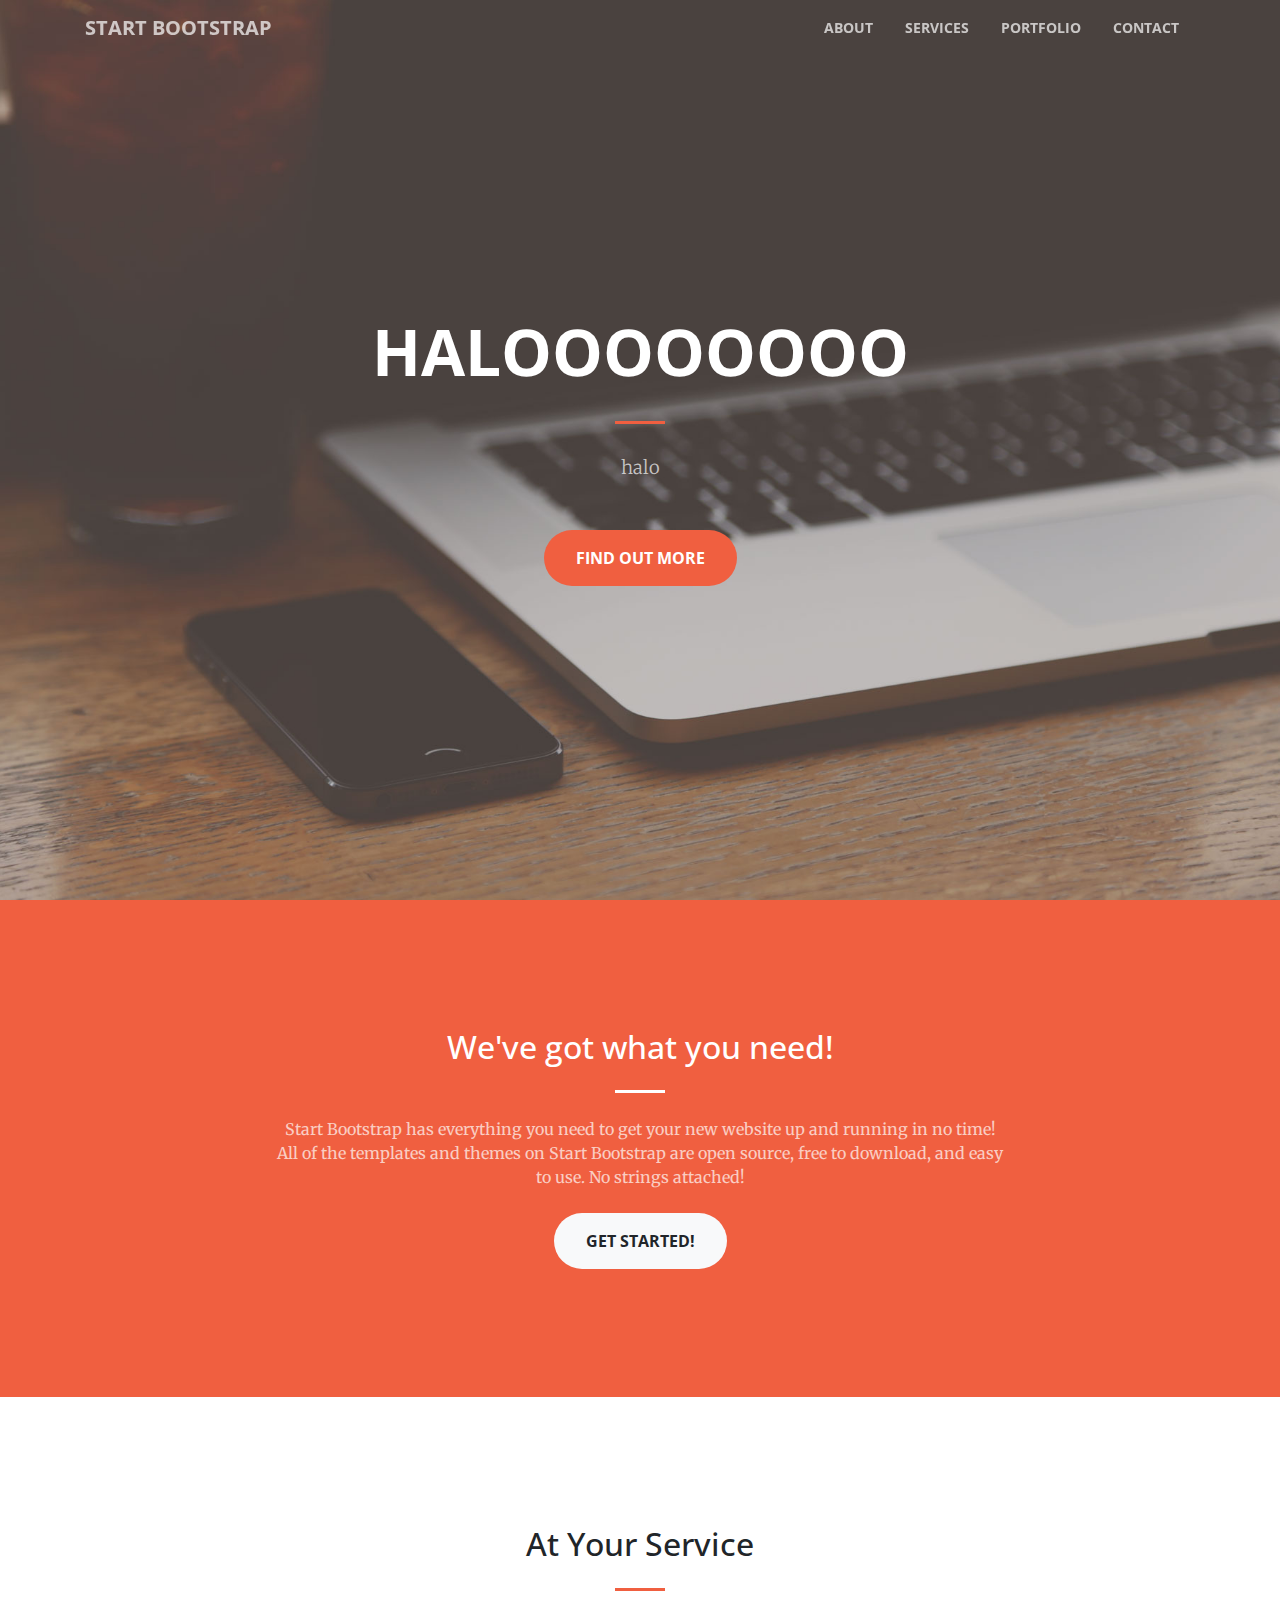
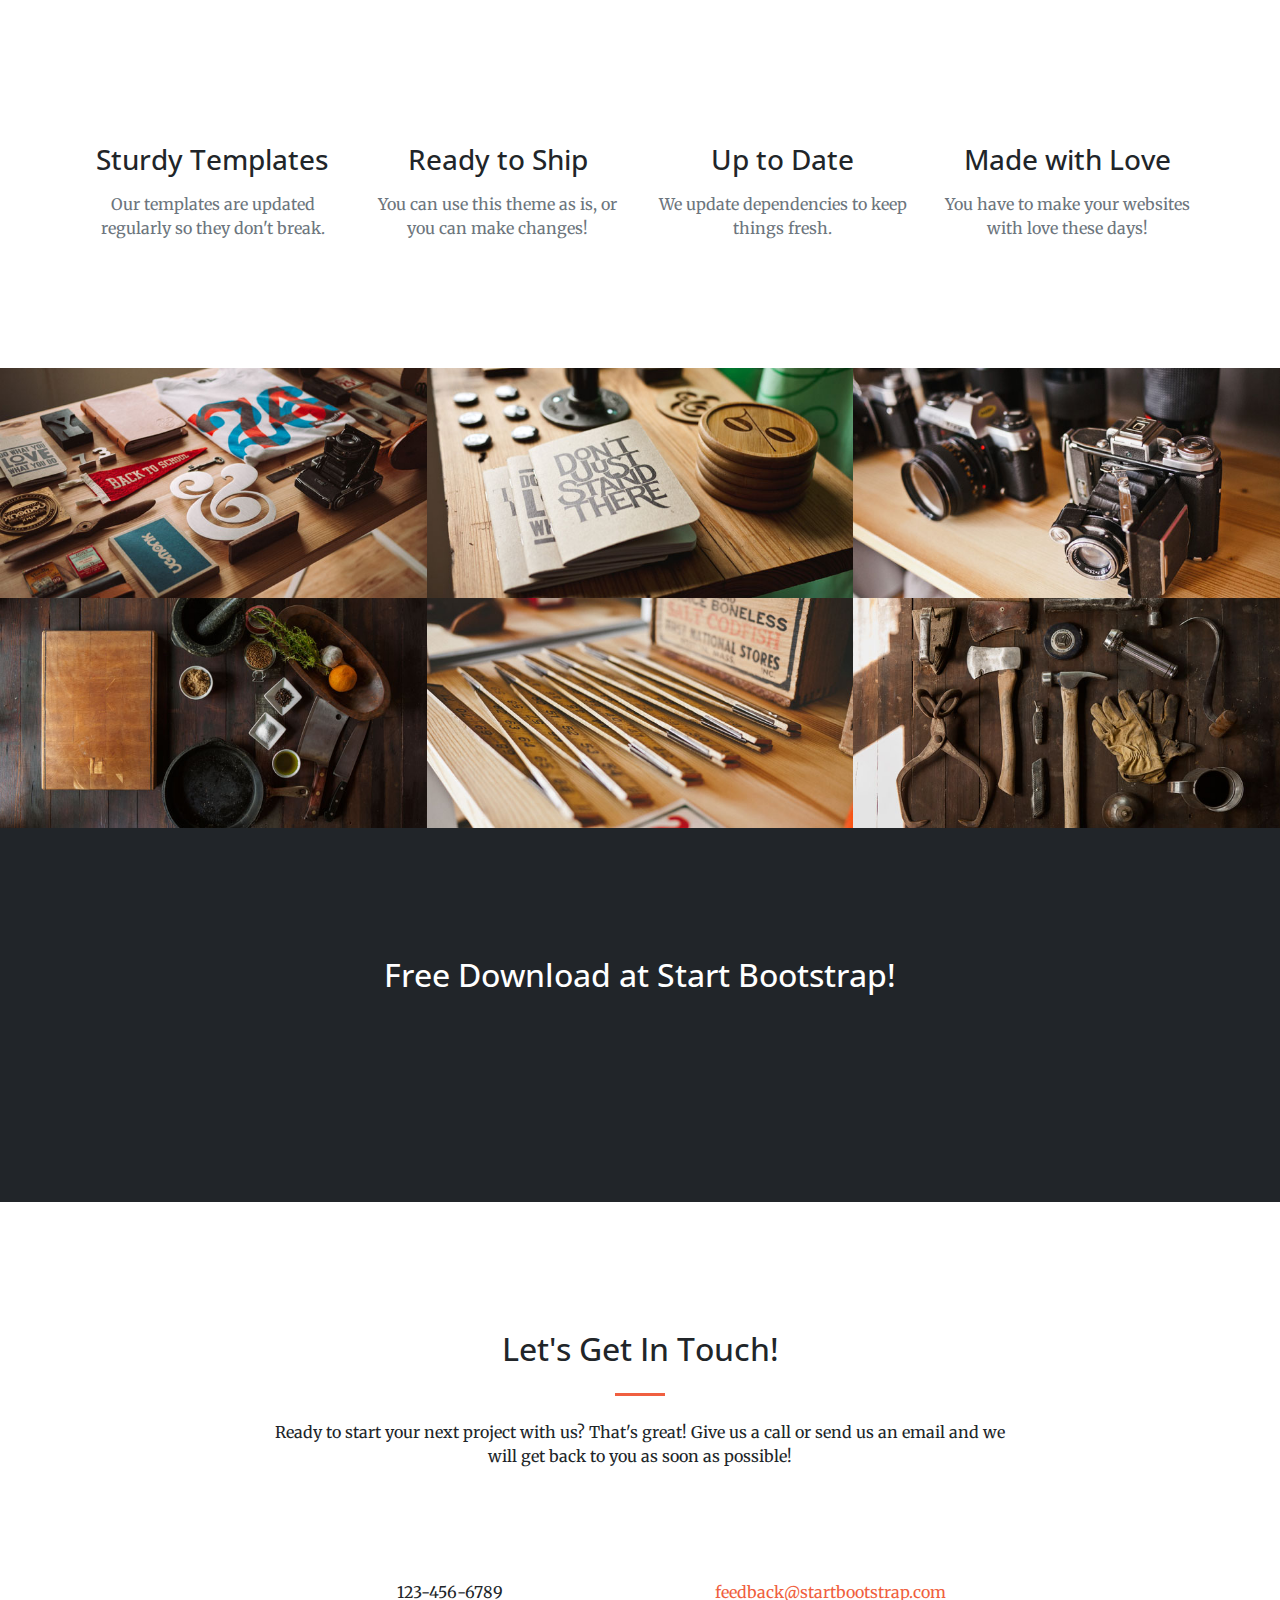
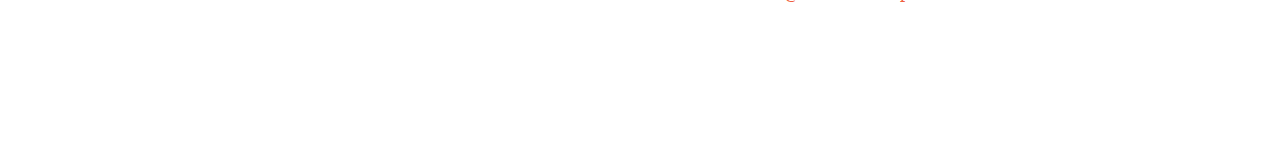
<file: kuis/0314/index.html>
<!DOCTYPE html>
<html lang="en">

  <head>

    <meta charset="utf-8">
    <meta name="viewport" content="width=device-width, initial-scale=1, shrink-to-fit=no">
    <meta name="description" content="">
    <meta name="author" content="">

    <title>Creative - Start Bootstrap Theme</title>

    <!-- Bootstrap core CSS -->
    <link href="vendor/bootstrap/css/bootstrap.min.css" rel="stylesheet">

    <!-- Custom fonts for this template -->
    <link href="vendor/font-awesome/css/font-awesome.min.css" rel="stylesheet" type="text/css">
    <link href='https://fonts.googleapis.com/css?family=Open+Sans:300italic,400italic,600italic,700italic,800italic,400,300,600,700,800' rel='stylesheet' type='text/css'>
    <link href='https://fonts.googleapis.com/css?family=Merriweather:400,300,300italic,400italic,700,700italic,900,900italic' rel='stylesheet' type='text/css'>

    <!-- Plugin CSS -->
    <link href="vendor/magnific-popup/magnific-popup.css" rel="stylesheet">

    <!-- Custom styles for this template -->
    <link href="css/creative.min.css" rel="stylesheet">

  </head>

  <body id="page-top">

    <!-- Navigation -->
    <nav class="navbar navbar-expand-lg navbar-light fixed-top" id="mainNav">
      <div class="container">
        <a class="navbar-brand js-scroll-trigger" href="#page-top">Start Bootstrap</a>
        <button class="navbar-toggler navbar-toggler-right" type="button" data-toggle="collapse" data-target="#navbarResponsive" aria-controls="navbarResponsive" aria-expanded="false" aria-label="Toggle navigation">
          <span class="navbar-toggler-icon"></span>
        </button>
        <div class="collapse navbar-collapse" id="navbarResponsive">
          <ul class="navbar-nav ml-auto">
            <li class="nav-item">
              <a class="nav-link js-scroll-trigger" href="#about">About</a>
            </li>
            <li class="nav-item">
              <a class="nav-link js-scroll-trigger" href="#services">Services</a>
            </li>
            <li class="nav-item">
              <a class="nav-link js-scroll-trigger" href="#portfolio">Portfolio</a>
            </li>
            <li class="nav-item">
              <a class="nav-link js-scroll-trigger" href="#contact">Contact</a>
            </li>
          </ul>
        </div>
      </div>
    </nav>

    <header class="masthead text-center text-white d-flex">
      <div class="container my-auto">
        <div class="row">
          <div class="col-lg-10 mx-auto">
            <h1 class="text-uppercase">
              <strong>Haloooooooo</strong>
            </h1>
            <hr>
          </div>
          <div class="col-lg-8 mx-auto">
            <p class="text-faded mb-5">halo</p>
            <a class="btn btn-primary btn-xl js-scroll-trigger" href="#about">Find Out More</a>
          </div>
        </div>
      </div>
    </header>

    <section class="bg-primary" id="about">
      <div class="container">
        <div class="row">
          <div class="col-lg-8 mx-auto text-center">
            <h2 class="section-heading text-white">We've got what you need!</h2>
            <hr class="light my-4">
            <p class="text-faded mb-4">Start Bootstrap has everything you need to get your new website up and running in no time! All of the templates and themes on Start Bootstrap are open source, free to download, and easy to use. No strings attached!</p>
            <a class="btn btn-light btn-xl js-scroll-trigger" href="#services">Get Started!</a>
          </div>
        </div>
      </div>
    </section>

    <section id="services">
      <div class="container">
        <div class="row">
          <div class="col-lg-12 text-center">
            <h2 class="section-heading">At Your Service</h2>
            <hr class="my-4">
          </div>
        </div>
      </div>
      <div class="container">
        <div class="row">
          <div class="col-lg-3 col-md-6 text-center">
            <div class="service-box mt-5 mx-auto">
              <i class="fa fa-4x fa-diamond text-primary mb-3 sr-icons"></i>
              <h3 class="mb-3">Sturdy Templates</h3>
              <p class="text-muted mb-0">Our templates are updated regularly so they don't break.</p>
            </div>
          </div>
          <div class="col-lg-3 col-md-6 text-center">
            <div class="service-box mt-5 mx-auto">
              <i class="fa fa-4x fa-paper-plane text-primary mb-3 sr-icons"></i>
              <h3 class="mb-3">Ready to Ship</h3>
              <p class="text-muted mb-0">You can use this theme as is, or you can make changes!</p>
            </div>
          </div>
          <div class="col-lg-3 col-md-6 text-center">
            <div class="service-box mt-5 mx-auto">
              <i class="fa fa-4x fa-newspaper-o text-primary mb-3 sr-icons"></i>
              <h3 class="mb-3">Up to Date</h3>
              <p class="text-muted mb-0">We update dependencies to keep things fresh.</p>
            </div>
          </div>
          <div class="col-lg-3 col-md-6 text-center">
            <div class="service-box mt-5 mx-auto">
              <i class="fa fa-4x fa-heart text-primary mb-3 sr-icons"></i>
              <h3 class="mb-3">Made with Love</h3>
              <p class="text-muted mb-0">You have to make your websites with love these days!</p>
            </div>
          </div>
        </div>
      </div>
    </section>

    <section class="p-0" id="portfolio">
      <div class="container-fluid p-0">
        <div class="row no-gutters popup-gallery">
          <div class="col-lg-4 col-sm-6">
            <a class="portfolio-box" href="img/portfolio/fullsize/1.jpg">
              <img class="img-fluid" src="img/portfolio/thumbnails/1.jpg" alt="">
              <div class="portfolio-box-caption">
                <div class="portfolio-box-caption-content">
                  <div class="project-category text-faded">
                    Category
                  </div>
                  <div class="project-name">
                    Project Name
                  </div>
                </div>
              </div>
            </a>
          </div>
          <div class="col-lg-4 col-sm-6">
            <a class="portfolio-box" href="img/portfolio/fullsize/2.jpg">
              <img class="img-fluid" src="img/portfolio/thumbnails/2.jpg" alt="">
              <div class="portfolio-box-caption">
                <div class="portfolio-box-caption-content">
                  <div class="project-category text-faded">
                    Category
                  </div>
                  <div class="project-name">
                    Project Name
                  </div>
                </div>
              </div>
            </a>
          </div>
          <div class="col-lg-4 col-sm-6">
            <a class="portfolio-box" href="img/portfolio/fullsize/3.jpg">
              <img class="img-fluid" src="img/portfolio/thumbnails/3.jpg" alt="">
              <div class="portfolio-box-caption">
                <div class="portfolio-box-caption-content">
                  <div class="project-category text-faded">
                    Category
                  </div>
                  <div class="project-name">
                    Project Name
                  </div>
                </div>
              </div>
            </a>
          </div>
          <div class="col-lg-4 col-sm-6">
            <a class="portfolio-box" href="img/portfolio/fullsize/4.jpg">
              <img class="img-fluid" src="img/portfolio/thumbnails/4.jpg" alt="">
              <div class="portfolio-box-caption">
                <div class="portfolio-box-caption-content">
                  <div class="project-category text-faded">
                    Category
                  </div>
                  <div class="project-name">
                    Project Name
                  </div>
                </div>
              </div>
            </a>
          </div>
          <div class="col-lg-4 col-sm-6">
            <a class="portfolio-box" href="img/portfolio/fullsize/5.jpg">
              <img class="img-fluid" src="img/portfolio/thumbnails/5.jpg" alt="">
              <div class="portfolio-box-caption">
                <div class="portfolio-box-caption-content">
                  <div class="project-category text-faded">
                    Category
                  </div>
                  <div class="project-name">
                    Project Name
                  </div>
                </div>
              </div>
            </a>
          </div>
          <div class="col-lg-4 col-sm-6">
            <a class="portfolio-box" href="img/portfolio/fullsize/6.jpg">
              <img class="img-fluid" src="img/portfolio/thumbnails/6.jpg" alt="">
              <div class="portfolio-box-caption">
                <div class="portfolio-box-caption-content">
                  <div class="project-category text-faded">
                    Category
                  </div>
                  <div class="project-name">
                    Project Name
                  </div>
                </div>
              </div>
            </a>
          </div>
        </div>
      </div>
    </section>

    <section class="bg-dark text-white">
      <div class="container text-center">
        <h2 class="mb-4">Free Download at Start Bootstrap!</h2>
        <a class="btn btn-light btn-xl sr-button" href="http://startbootstrap.com/template-overviews/creative/">Download Now!</a>
      </div>
    </section>

    <section id="contact">
      <div class="container">
        <div class="row">
          <div class="col-lg-8 mx-auto text-center">
            <h2 class="section-heading">Let's Get In Touch!</h2>
            <hr class="my-4">
            <p class="mb-5">Ready to start your next project with us? That's great! Give us a call or send us an email and we will get back to you as soon as possible!</p>
          </div>
        </div>
        <div class="row">
          <div class="col-lg-4 ml-auto text-center">
            <i class="fa fa-phone fa-3x mb-3 sr-contact"></i>
            <p>123-456-6789</p>
          </div>
          <div class="col-lg-4 mr-auto text-center">
            <i class="fa fa-envelope-o fa-3x mb-3 sr-contact"></i>
            <p>
              <a href="mailto:your-email@your-domain.com">feedback@startbootstrap.com</a>
            </p>
          </div>
        </div>
      </div>
    </section>

    <!-- Bootstrap core JavaScript -->
    <script src="vendor/jquery/jquery.min.js"></script>
    <script src="vendor/bootstrap/js/bootstrap.bundle.min.js"></script>

    <!-- Plugin JavaScript -->
    <script src="vendor/jquery-easing/jquery.easing.min.js"></script>
    <script src="vendor/scrollreveal/scrollreveal.min.js"></script>
    <script src="vendor/magnific-popup/jquery.magnific-popup.min.js"></script>

    <!-- Custom scripts for this template -->
    <script src="js/creative.min.js"></script>

  </body>

</html>
</file>
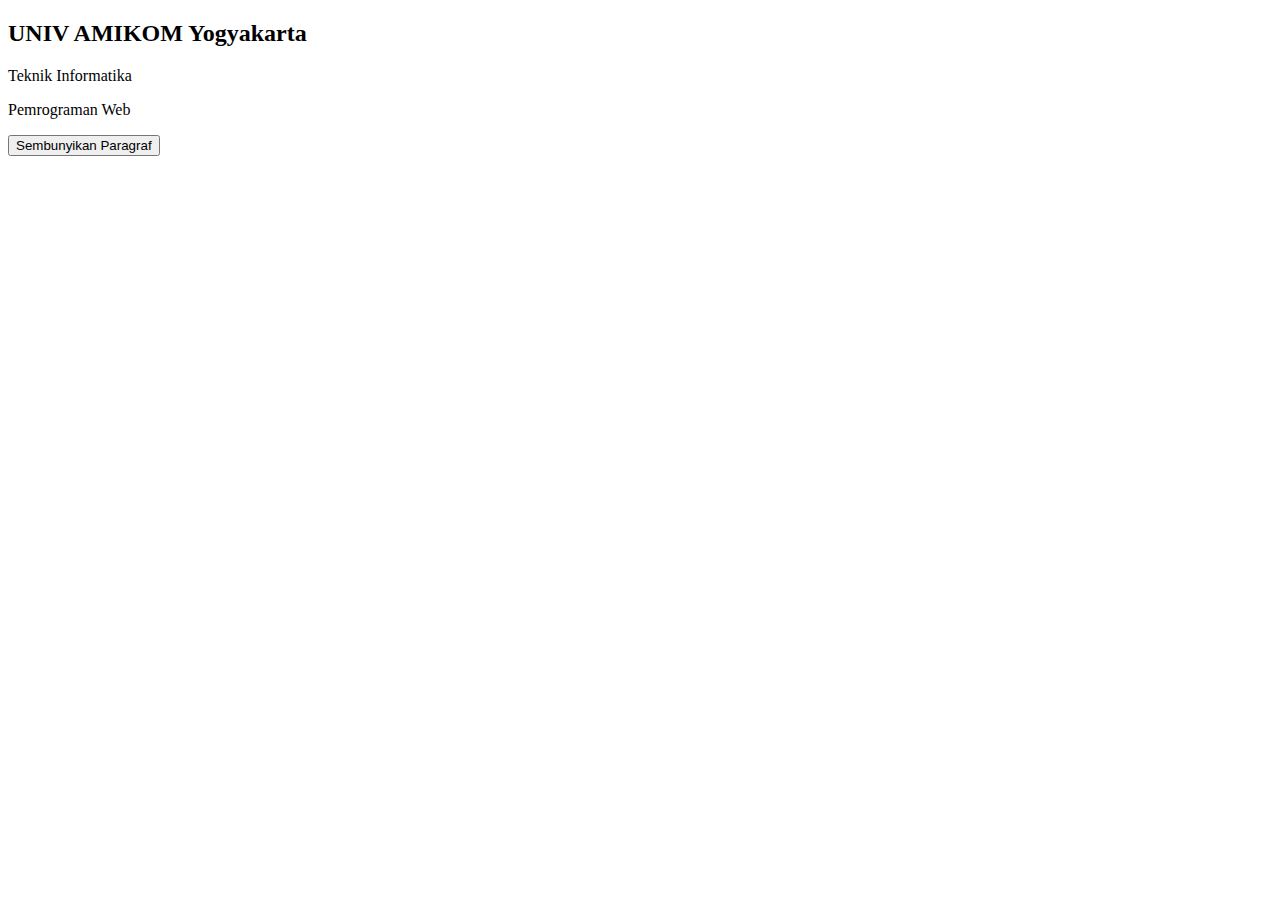
<file: jquery/jquery.html>
<!DOCTYPE html>
<html>
<head>
	<title> Query Selectors</title>
	<script src="jquery.min.js"></script>
	<script>
	$(document).ready(function() {
		$("button").click(function() {
		$("p").hide();
	});
});
</script>
</head>
<body>

<h2>UNIV AMIKOM Yogyakarta</h2>

<p>Teknik Informatika</p>
<p> Pemrograman Web</p>

<button>Sembunyikan Paragraf</button>

</body>
</html>
</file>
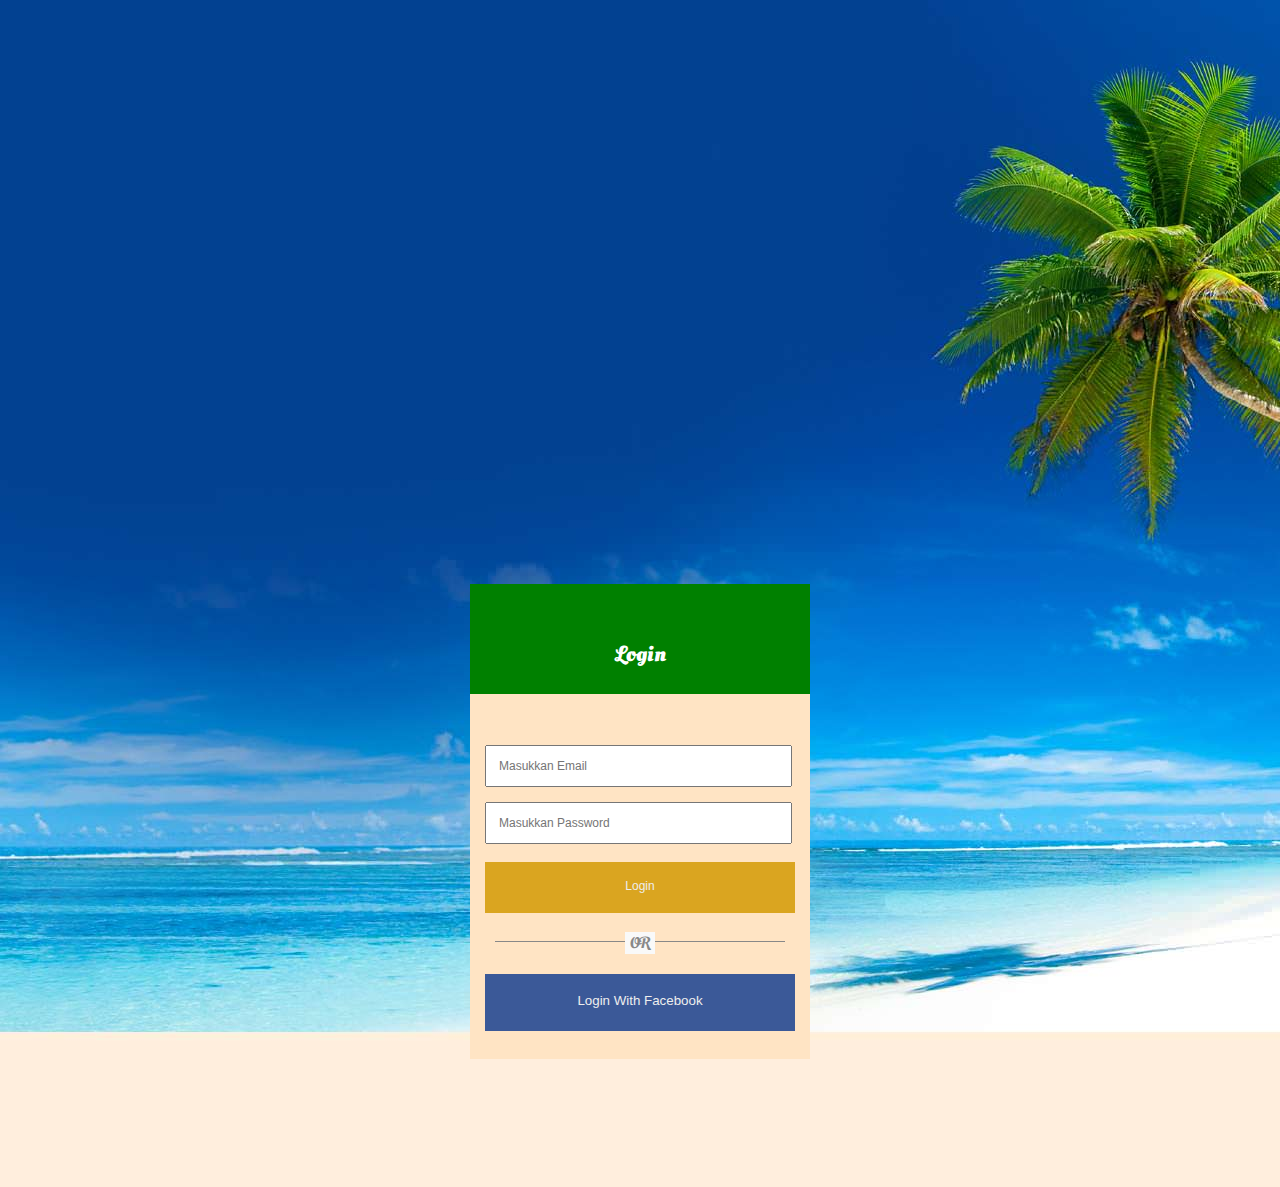
<file: login/login.html>
<!DOCTYPE html>
<html>
<head>
    <title>Login form</title>
    <link rel="stylesheet" href="style.css">
    <link href="https://fonts.googleapis.com/css?family=Jua|Oleo+Script+Swash+Caps" rel="stylesheet">
    <link rel="stylesheet" href="https://use.fontawesome.com/releases/v5.0.13/css/all.css" integrity="sha384-DNOHZ68U8hZfKXOrtjWvjxusGo9WQnrNx2sqG0tfsghAvtVlRW3tvkXWZh58N9jp" crossorigin="anonymous">
    <link rel="stylesheet" type="text/css" href="animate.css">
    <iframe src="https://www.google.com/maps/embed?pb=!1m18!1m12!1m3!1d31635.027431075363!2d111.29140475132286!3d-7.64239108083999!2m3!1f0!2f0!3f0!3m2!1i1024!2i768!4f13.1!3m3!1m2!1s0x2e7993db547298f3%3A0x3027a76e352beb0!2sKabupaten+Magetan%2C+Jawa+Timur!5e0!3m2!1sid!2sid!4v1528520834696" width="400" height="450" frameborder="0" style="border:0" allowfullscreen></iframe>
</head>
<body>
    <div class="login animated jackInTheBox">

        <h3><i class="fas fa-user-ninja"></i></br>Login</h3>
            <form action="">
                <input class="inputform animated bounce" type="email" placeholder="Masukkan Email">
                <input class="inputform animated bounce" type="password" placeholder="Masukkan Password">
                <input class="submitform" type="submit" value="Login">
                <div class="border-p"></div>
                <p>OR</p>
                <button><i class="fab fa-facebook-square"></i>Login With Facebook</button>
            </form>
    </div>
</body>
</html>
</file>
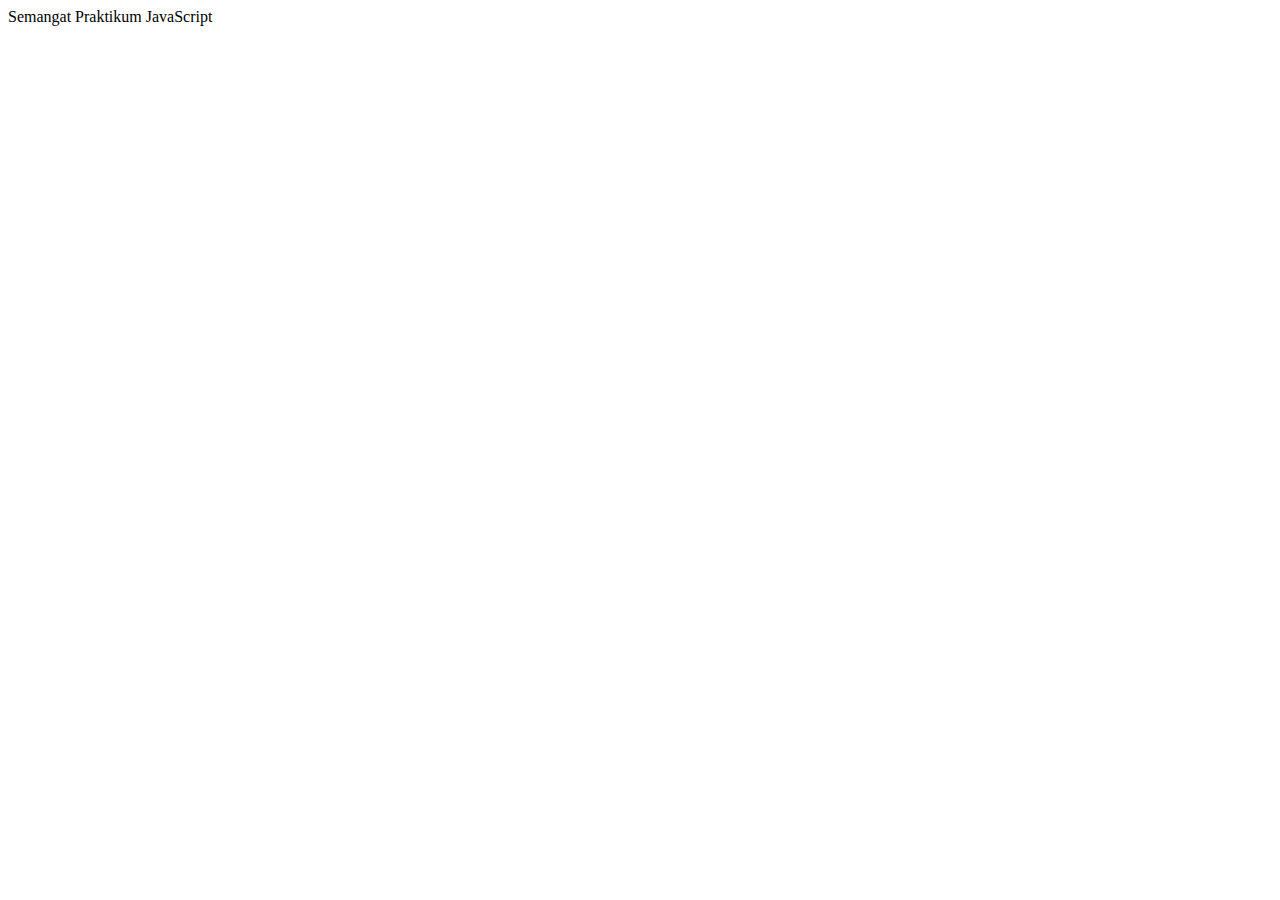
<file: terserah/latihan4.html>
<html>
<head>
<title>JavaScript Variable</title>
<head>
<body>
<script language="javascript">
say_1 = "Semangat ";
say_2 = "Praktikum ";
say_3 = "JavaScript";
say = say_1 + say_2 + say_3;
document.write(say);
</script>
</body>
</html>
</file>
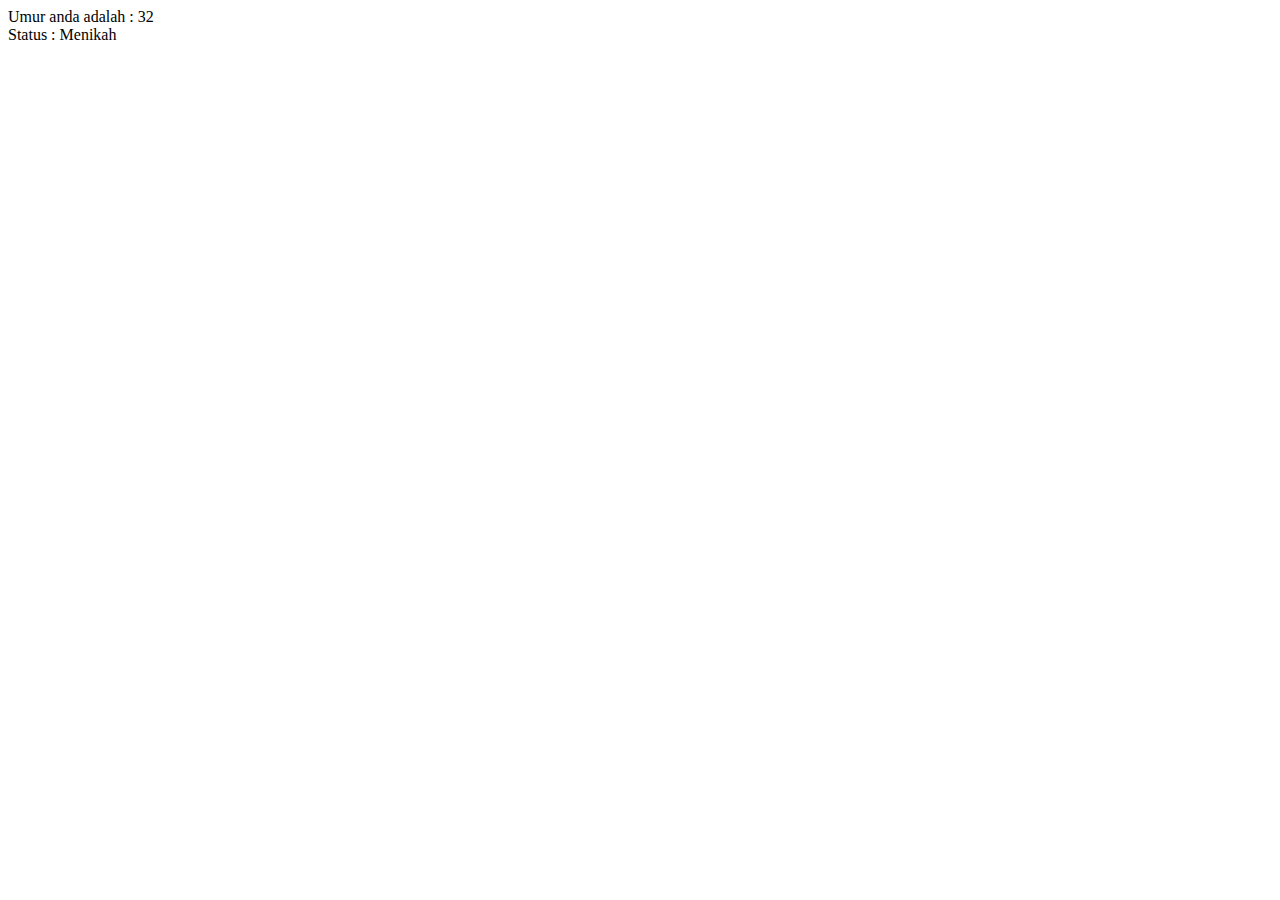
<file: terserah/latihan6.html>
<html>
<head>
<title>Percabangan IF ELSE</title>
<head>
<body>
<script language="javascript">
var umur;
var status;
umur = 32;
if(umur >=0 && umur <= 30){
status = "Muda";
} else if(umur >= 31 && umur <= 45){
status = "Menikah";
} else {
status = "Muda";
}
document.write("Umur anda adalah : " + umur);
document.write("<br />");
document.write("Status : " + status);
</script>
</body>
</file>
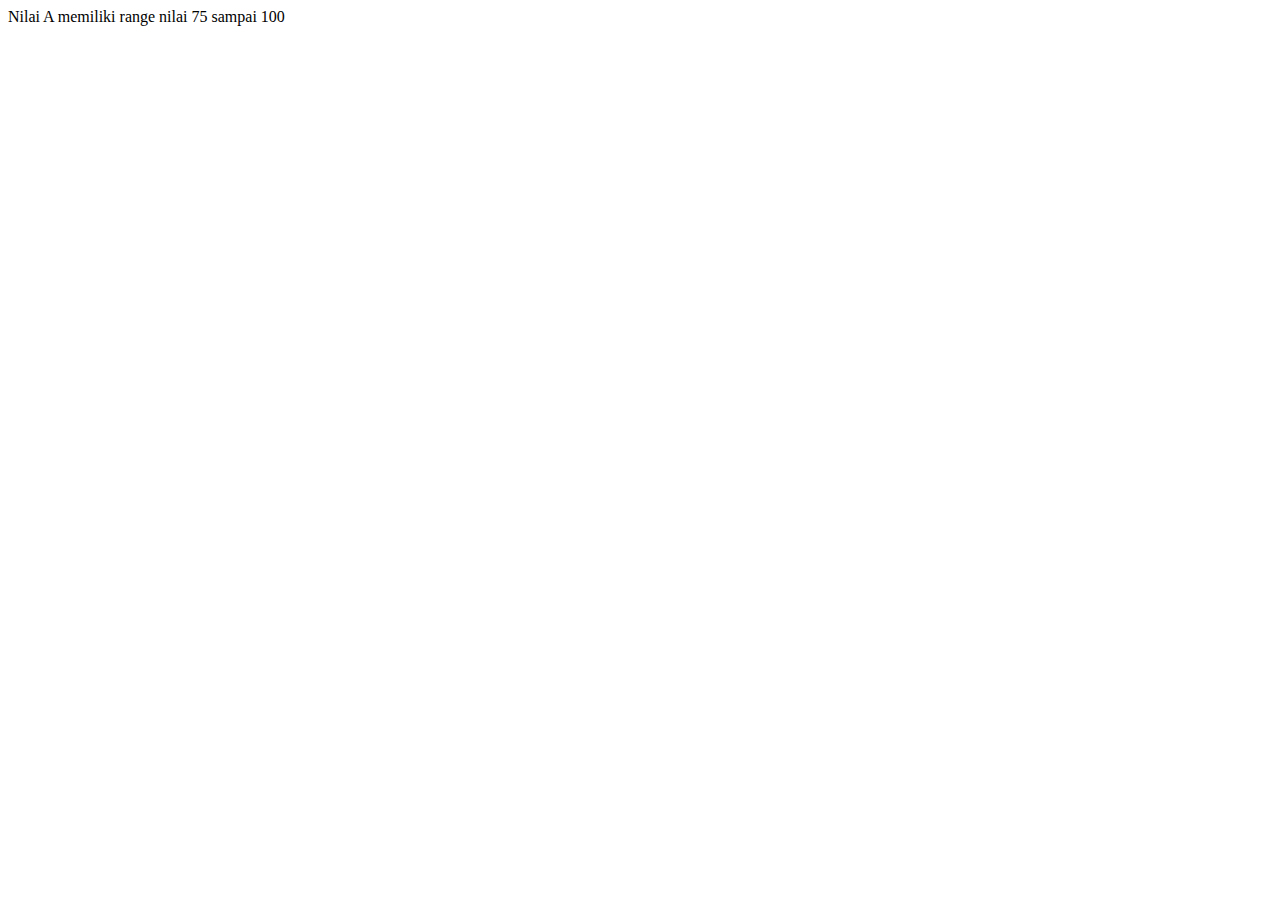
<file: terserah/latihan7.html>
<html>
<head>
<title>Switch Case</title>
<head>
<body>
<script language="javascript">
var nilai;
var range_nilai;
nilai="A";
switch (nilai){
case "A":
range_nilai= "range nilai 75 sampai 100";
break;
case "B":
range_nilai= "range nilai 65 sampai 74";
break;
case "C":
range_nilai= "range nilai 55 sampai 64";
break;
case "D":
range_nilai= "range nilai 45 sampai 54";
break;
case "E":
range_nilai= "range nilai 0 sampai 44";
break;
default:
range_nilai= "Data yang diinputkan salah";
}
document.write("Nilai "+nilai +" memiliki " + range_nilai )
</script>
</body>
</html>
</file>
<file: login/style.css>
body{
    margin: 0;
    padding: 0;
    background-image: url('background.jpg');
    font-family: 'Oleo Script Swash Caps', cursive;
}
.login{
    max-width: 340px;
    margin:10% auto;
    background: #FFE4C4;
    font-family: 'Oleo Script Swash Caps', cursive;
}
.login h3{
    text-align: center;
    padding: 25px 10px;
    background-color: #008000;
    color: #fff;
    font-size: 22px;
    font-family: 'Oleo Script Swash Caps', cursive;
}

form{
    padding: 0;
    margin: auto;
    padding: 15px;
}
.inputform{
    width: 90%;
    padding: 1em;
    margin-top: 1.2em;
    color: #888;
    font-size: 12px;
}
.submitform{
    width: 100%;
    padding: 1.4em;
    margin: 1.5em 0;
    color: #888;
    background-color:#DAA520 ;
    border:none;
    color:#eee;
    border-bottom: 4px solid transparent;
    font-size: 12px;
}
.submitform:hover{
    opacity: 0.8;
    border-color: #00adb1;
}
form p{
    text-align: center;
    color: #888;
    width: 30px;
    margin: 10px auto 0;
    background: #f9f9f9;
    position: relative;
    bottom: 20px;
}
.border-p{
    border-top: 1px solid #888;
    margin: 10px 10px;
}
button{
    background-color: #3b5998;
    width: 100%;
    padding: 1.4em;
    margin-bottom: 1em;
    color: #888; ;
    border:none;
    color:#eee;
    border-bottom: 4px solid transparent;
}
button:hover{
    opacity: 0.9;
    border-color: #3b3998;
}*/
</file>
<file: kuis/0314/css/creative.min.css>
body,html{width:100%;height:100%}body{font-family:Merriweather,'Helvetica Neue',Arial,sans-serif}hr{max-width:50px;border-width:3px;border-color:#f05f40}hr.light{border-color:#fff}a{color:#f05f40;-webkit-transition:all .2s;-moz-transition:all .2s;transition:all .2s}a:hover{color:#f05f40}h1,h2,h3,h4,h5,h6{font-family:'Open Sans','Helvetica Neue',Arial,sans-serif}.bg-primary{background-color:#f05f40!important}.bg-dark{background-color:#212529!important}.text-faded{color:rgba(255,255,255,.7)}section{padding:8rem 0}.section-heading{margin-top:0}::-moz-selection{color:#fff;background:#212529;text-shadow:none}::selection{color:#fff;background:#212529;text-shadow:none}img::selection{color:#fff;background:0 0}img::-moz-selection{color:#fff;background:0 0}#mainNav{border-bottom:1px solid rgba(33,37,41,.1);background-color:#fff;font-family:'Open Sans','Helvetica Neue',Arial,sans-serif;-webkit-transition:all .2s;-moz-transition:all .2s;transition:all .2s}#mainNav .navbar-brand{font-weight:700;text-transform:uppercase;color:#f05f40;font-family:'Open Sans','Helvetica Neue',Arial,sans-serif}#mainNav .navbar-brand:focus,#mainNav .navbar-brand:hover{color:#f05f40}#mainNav .navbar-nav>li.nav-item>a.nav-link,#mainNav .navbar-nav>li.nav-item>a.nav-link:focus{font-size:.9rem;font-weight:700;text-transform:uppercase;color:#212529}#mainNav .navbar-nav>li.nav-item>a.nav-link:focus:hover,#mainNav .navbar-nav>li.nav-item>a.nav-link:hover{color:#f05f40}#mainNav .navbar-nav>li.nav-item>a.nav-link.active,#mainNav .navbar-nav>li.nav-item>a.nav-link:focus.active{color:#f05f40!important;background-color:transparent}#mainNav .navbar-nav>li.nav-item>a.nav-link.active:hover,#mainNav .navbar-nav>li.nav-item>a.nav-link:focus.active:hover{background-color:transparent}@media (min-width:992px){#mainNav{border-color:transparent;background-color:transparent}#mainNav .navbar-brand{color:rgba(255,255,255,.7)}#mainNav .navbar-brand:focus,#mainNav .navbar-brand:hover{color:#fff}#mainNav .navbar-nav>li.nav-item>a.nav-link{padding:.5rem 1rem}#mainNav .navbar-nav>li.nav-item>a.nav-link,#mainNav .navbar-nav>li.nav-item>a.nav-link:focus{color:rgba(255,255,255,.7)}#mainNav .navbar-nav>li.nav-item>a.nav-link:focus:hover,#mainNav .navbar-nav>li.nav-item>a.nav-link:hover{color:#fff}#mainNav.navbar-shrink{border-bottom:1px solid rgba(33,37,41,.1);background-color:#fff}#mainNav.navbar-shrink .navbar-brand{color:#f05f40}#mainNav.navbar-shrink .navbar-brand:focus,#mainNav.navbar-shrink .navbar-brand:hover{color:#f05f40}#mainNav.navbar-shrink .navbar-nav>li.nav-item>a.nav-link,#mainNav.navbar-shrink .navbar-nav>li.nav-item>a.nav-link:focus{color:#212529}#mainNav.navbar-shrink .navbar-nav>li.nav-item>a.nav-link:focus:hover,#mainNav.navbar-shrink .navbar-nav>li.nav-item>a.nav-link:hover{color:#f05f40}}header.masthead{padding-top:10rem;padding-bottom:calc(10rem - 56px);background-image:url(../img/header.jpg);background-position:center center;-webkit-background-size:cover;-moz-background-size:cover;-o-background-size:cover;background-size:cover}header.masthead hr{margin-top:30px;margin-bottom:30px}header.masthead h1{font-size:2rem}header.masthead p{font-weight:300}@media (min-width:768px){header.masthead p{font-size:1.15rem}}@media (min-width:992px){header.masthead{height:100vh;min-height:650px;padding-top:0;padding-bottom:0}header.masthead h1{font-size:3rem}}@media (min-width:1200px){header.masthead h1{font-size:4rem}}.service-box{max-width:400px}.portfolio-box{position:relative;display:block;max-width:650px;margin:0 auto}.portfolio-box .portfolio-box-caption{position:absolute;bottom:0;display:block;width:100%;height:100%;text-align:center;opacity:0;color:#fff;background:rgba(240,95,64,.9);-webkit-transition:all .2s;-moz-transition:all .2s;transition:all .2s}.portfolio-box .portfolio-box-caption .portfolio-box-caption-content{position:absolute;top:50%;width:100%;transform:translateY(-50%);text-align:center}.portfolio-box .portfolio-box-caption .portfolio-box-caption-content .project-category,.portfolio-box .portfolio-box-caption .portfolio-box-caption-content .project-name{padding:0 15px;font-family:'Open Sans','Helvetica Neue',Arial,sans-serif}.portfolio-box .portfolio-box-caption .portfolio-box-caption-content .project-category{font-size:14px;font-weight:600;text-transform:uppercase}.portfolio-box .portfolio-box-caption .portfolio-box-caption-content .project-name{font-size:18px}.portfolio-box:hover .portfolio-box-caption{opacity:1}.portfolio-box:focus{outline:0}@media (min-width:768px){.portfolio-box .portfolio-box-caption .portfolio-box-caption-content .project-category{font-size:16px}.portfolio-box .portfolio-box-caption .portfolio-box-caption-content .project-name{font-size:22px}}.text-primary{color:#f05f40!important}.btn{font-weight:700;text-transform:uppercase;border:none;border-radius:300px;font-family:'Open Sans','Helvetica Neue',Arial,sans-serif}.btn-xl{padding:1rem 2rem}.btn-primary{background-color:#f05f40;border-color:#f05f40}.btn-primary:active,.btn-primary:focus,.btn-primary:hover{color:#fff;background-color:#ee4b28!important}.btn-primary:active,.btn-primary:focus{box-shadow:0 0 0 .2rem rgba(240,95,64,.5)!important}
</file>
